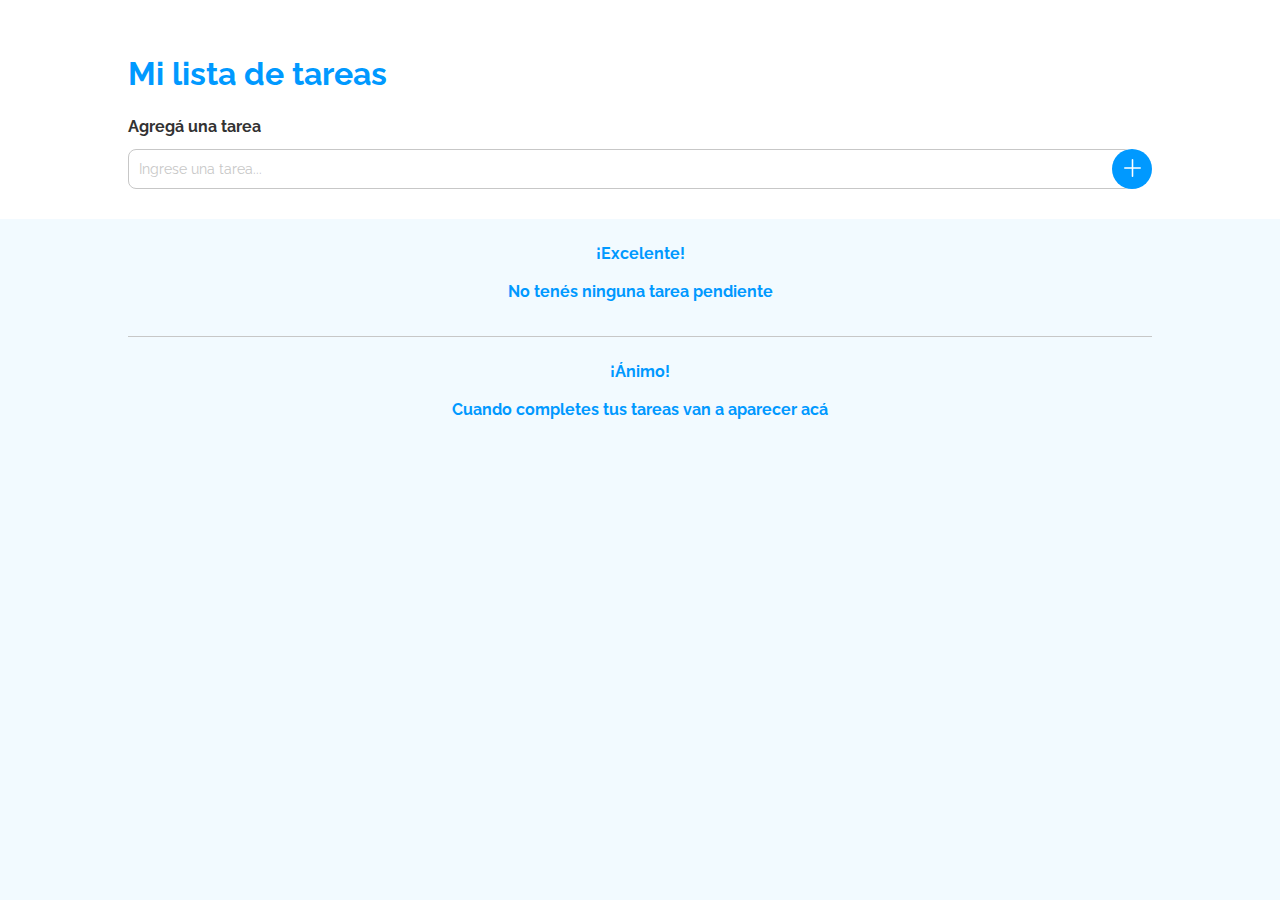
<file: index.html>
<!DOCTYPE html>
<html lang="en">

<head>
    <meta charset="UTF-8">
    <meta name="viewport" content="width=device-width, initial-scale=1.0">
    <meta http-equiv="X-UA-Compatible" content="ie=edge">
    <title>BEST to-do list EVER</title>
    <link rel="stylesheet" href="styles/todo.css">
    <script type="text/javascript" src="todo.js"></script>
    <link href="https://fonts.googleapis.com/css?family=Raleway:400,700&display=swap" rel="stylesheet">
    <link rel="icon" type="image/png" href="styles/images/list.png" />
    <link rel="stylesheet" href="https://marcreativo.github.io/tp-results/result.css">
   <script src="https://marcreativo.github.io/tp-results/result.js" type="text/javascript"></script>
</head>

<body onload="onLoad()">
    <header class="add-task-container">
        <h1>Mi lista de tareas</h1>
        <h2 class="section-title">Agregá una tarea</h2>
        <div class="add-task-input-container">
            <input type="text" value="" onkeypress="keyPress(event)" placeholder="Ingrese una tarea..." id="item">
            <button class="add-task-btn" type="button" id="add" onclick="addTask()"><img src="styles/images/add.svg"
                    alt=""></button>
        </div>
    </header>
    <div class="tasks-container">
        <div class="pending-task-container">
            <!-- <h2 class="section-title">Tareas pendientes</h2> -->
            <ul id="todo" class="pending-task-list">
                <!-- <li class="task">
                    <div class="task-text">
                        <p>holis</p> 
                       <input type="text"> 
                    </div>
                    <div class="task-btns"> 
                        <button><img id='svg' src="styles/images/edit.svg"></button> nice to have pero ni idea como hacer, investigare
                        <button><img id='svg-trash' src="styles/images/trash.svg"></button>
                        <button><img id='svg-pending' src="styles/images/pending.svg"></button>
                    </div>
                </li> -->
            </ul>
            <!-- <div class="no-tasks">
                <h2>¡Excelente!</h2>
                <p>No tenés ninguna tarea pendiente</p>
            </div> -->
        </div>
        <div class="completed-task-container">
            <!-- <h2 class="section-title">Tareas completadas</h2> -->
            <ul id="completed" class="completed-task-list">

                <!--<li class="task">
                    <div class="task-text">
                        <p>chau</p>
                    </div>
                    <div class="task-btns">
                        <button><img src="styles/images/trash.svg"></button>
                        <button><img src="styles/images/completed.svg"></button>
                    </div> 

                </li>-->
            </ul>
            <!-- <div class="no-tasks">
                <h2>¡Ánimo!</h2>
                <p>Cuando completes tus tareas van a aparecer acá</p>-->
        </div>
    </div>
</body>

</html>
</file>
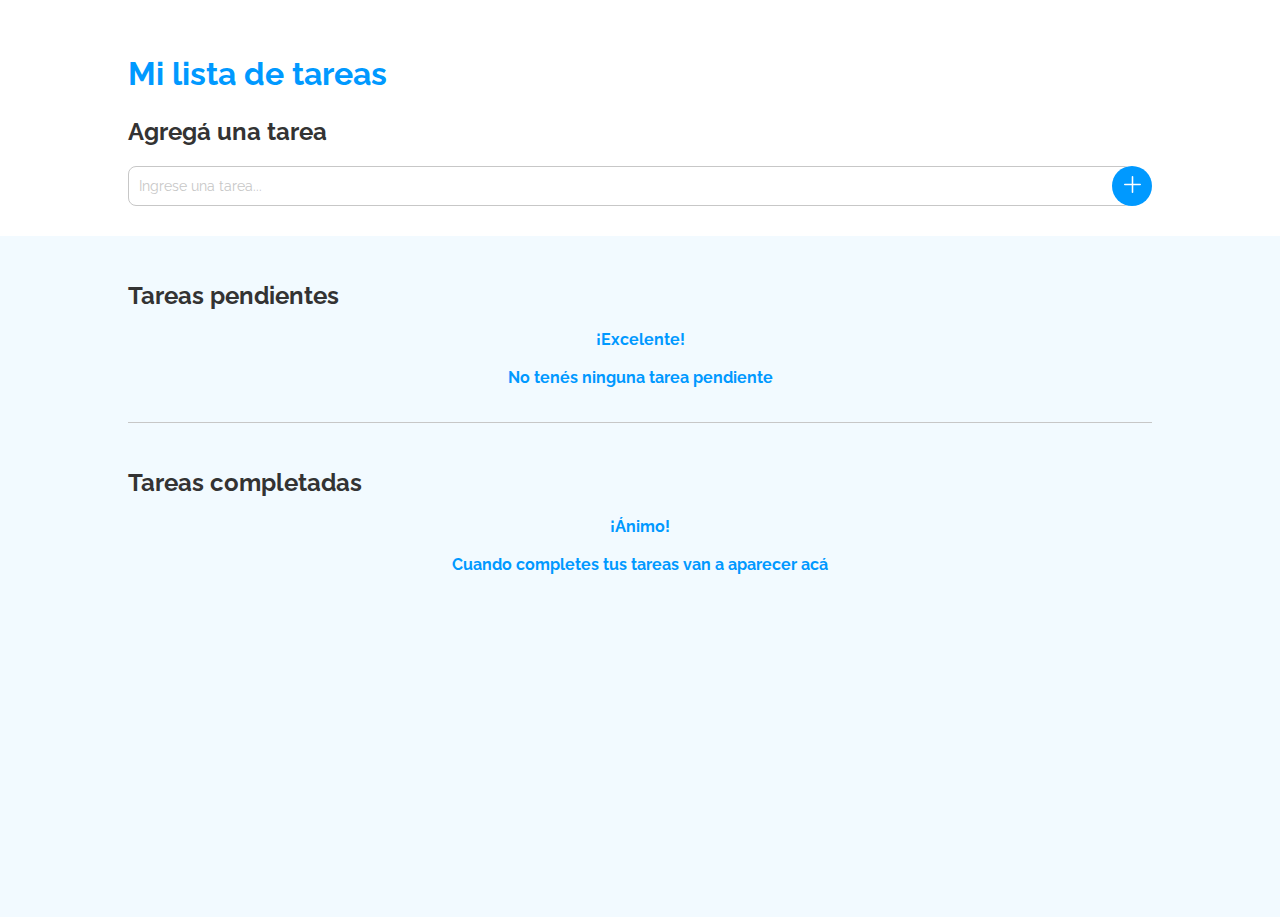
<file: TP2-Juli-Sissi-Angie-maqueteado/index.html>
<!DOCTYPE html>
<html lang="en">

<head>
    <meta charset="UTF-8">
    <meta name="viewport" content="width=device-width, initial-scale=1.0">
    <meta http-equiv="X-UA-Compatible" content="ie=edge">
    <title>BEST to-do list EVER</title>
    <link rel="stylesheet" href="styles/todo.css">
    <script type="text/javascript" src="todo.js"></script>
    <link href="https://fonts.googleapis.com/css?family=Raleway:400,700&display=swap" rel="stylesheet">
    <link rel="icon" type="image/png" href="styles/images/list.png" />
</head>

<body onload="printTask()">
    <!-- Barra para agregar tareas -->
    <header class="add-task-container">
        <h1>Mi lista de tareas</h1>
        <h2 class="section-title">Agregá una tarea</h2>
        <div class="add-task-input-container">
            <input type="text" value="" onkeypress="keyPress(event)" placeholder="Ingrese una tarea..." id="item">
            <button class="add-task-btn" type="button" id="add" onclick="addTask()"><img src="styles/images/add.svg"
                    alt=""></button>
        </div>
    </header>
    <!-- Tareas -->
    <div class="tasks-container">
        <!-- Tareas pendientes -->
        <div class="pending-task-container">
            <h2 class="section-title">Tareas pendientes</h2>
            <ul id="todo" class="pending-task-list">

                <li class="task">
                    <div class="task-text">
                        <p>holis</p>
                        <!-- <input type="text"> -->
                    </div>
                    <div class="task-btns">
                        <!-- <button><img id='svg' src="styles/images/edit.svg"></button> nice to have pero ni idea como hacer, investigare -->
                        <button><img id='svg-trash' src="styles/images/trash.svg"></button>
                        <button><img id='svg-pending' src="styles/images/pending.svg"></button>
                    </div>
                </li>
            </ul>
            <!-- Sin tareas pendientes -->
            <!-- <div class="no-tasks">
                <h2>¡Excelente!</h2>
                <p>No tenés ninguna tarea pendiente</p>
            </div> -->
        </div>
        <!-- Tareas completadas -->
        <div class="completed-task-container">
            <h2 class="section-title">Tareas completadas</h2>
            <ul id="completed" class="completed-task-list">

                <li class="task">
                    <div class="task-text">
                        <p>chau</p>
                    </div>
                    <div class="task-btns">
                        <button><img src="styles/images/trash.svg"></button>
                        <button><img src="styles/images/completed.svg"></button>
                    </div>

                </li>
            </ul>
            <!-- Sin tareas completadas -->
            <!-- <div class="no-tasks">
                <h2>¡Ánimo!</h2>
                <p>Cuando completes tus tareas van a aparecer acá</p>
            </div> -->
        </div>
    </div>

</body>

</html>
</file>
<file: styles/todo.css>
button {
  border: none;
  background: transparent;
  cursor: pointer;
}
button svg {
  position: relative;
  float: left;
  width: 100%;
}

ul {
  margin-block-start: 0;
  margin-block-end: 0;
  margin-inline-start: 0;
  margin-inline-end: 0;
  text-decoration: none;
  list-style-type: none;
  padding: 0;
}

body {
  font-family: "Raleway", sans-serif;
  margin: 0px;
  color: #333333;
}

.blank {
  font-weight: 700;
  font-size: 16px;
  color: #0099ff;
  text-align: center;
}

.line {
  text-decoration: line-through;
}

h2 {
  font-size: 16px;
}

input {
  border: 1px;
  border-color: #c7c7c7;
  width: calc(100% - 20px);
  border-radius: 8px;
  border-style: solid;
  align-content: center;
  padding: 10px;
  font-size: 14px;
  height: 40px;
  box-sizing: border-box;
  color: #333333;
  font-family: "Raleway", sans-serif;
}
input::placeholder {
  color: #c7c7c7;
}

.tasks-container {
  position: relative;
  float: left;
  width: 100%;
  background-color: rgba(0, 153, 255, 0.05);
  height: calc(100vh - 219.27px);
  overflow: scroll;
  padding: 25px 10%;
  width: 100%;
  box-sizing: border-box;
}

.add-task-container {
  position: relative;
  float: left;
  width: 100%;
  padding: 30px 10%;
  box-sizing: border-box;
}
.add-task-container h1 {
  color: #0099ff;
  margin: 25px 0;
}
.add-task-container .add-task-input-container {
  position: relative;
  float: left;
  width: 100%;
}
.add-task-container .add-task-input-container .add-task-input {
  width: calc(100% - 20px);
  border-radius: 8px 0 0 8px;
}
.add-task-container .add-task-input-container .add-task-btn {
  background-color: #0099ff;
  border-radius: 50%;
  padding: 10px 12px;
  position: absolute;
  right: 0;
  bottom: 0;
  width: 40px;
  height: 40px;
}

.pending-task-container {
  position: relative;
  float: left;
  width: 100%;
}
.pending-task-container .pending-task-list {
  position: relative;
  float: left;
  width: 100%;
}
.pending-task-container .pending-task-list .task {
  position: relative;
  float: left;
  width: 100%;
  width: 100%;
  box-sizing: border-box;
  border-radius: 8px;
  box-shadow: 2px 2px 4px rgba(0, 0, 0, 0.16);
  padding: 20px 30px;
  margin: 20px 0;
  background-color: #ffffff;
  align-items: center;
}
.pending-task-container .pending-task-list .task .task-text {
  position: relative;
  float: left;
  width: 100%;
  align-self: flex-start;
  padding-right: 15px;
  box-sizing: border-box;
}
.pending-task-container .pending-task-list .task .task-text p {
  margin: 0;
  text-decoration: none;
  width: 100%;
}
.pending-task-container .pending-task-list .task .task-text input {
  width: 100%;
}
.pending-task-container .pending-task-list .task .task-btns {
  position: relative;
  float: right;
  width: 100%;
  border-left: 1px solid #c7c7c7;
  padding-left: 10px;
  align-self: center;
  width: auto;
}
.pending-task-container .pending-task-list .task .task-btns button {
  margin: 0 5px;
}
.pending-task-container .pending-task-list .task .task-text {
  width: calc(100% - 138.13px);
}

.completed-task-container {
  position: relative;
  float: left;
  width: 100%;
  padding-top: 25px;
  margin-top: 35px;
  border-top: 1px solid #c7c7c7;
}
.completed-task-container .completed-task-list {
  position: relative;
  float: left;
  width: 100%;
}
.completed-task-container .completed-task-list .task {
  position: relative;
  float: left;
  width: 100%;
  width: 100%;
  box-sizing: border-box;
  border-radius: 8px;
  box-shadow: 2px 2px 4px rgba(0, 0, 0, 0.16);
  padding: 20px 30px;
  margin: 20px 0;
  background-color: #ffffff;
  align-items: center;
}
.completed-task-container .completed-task-list .task .task-text {
  position: relative;
  float: left;
  width: 100%;
  align-self: flex-start;
  padding-right: 15px;
  box-sizing: border-box;
}
.completed-task-container .completed-task-list .task .task-text p {
  margin: 0;
  text-decoration: line-through;
  width: 100%;
}
.completed-task-container .completed-task-list .task .task-text input {
  width: 100%;
}
.completed-task-container .completed-task-list .task .task-btns {
  position: relative;
  float: right;
  width: 100%;
  border-left: 1px solid #c7c7c7;
  padding-left: 10px;
  align-self: center;
  width: auto;
}
.completed-task-container .completed-task-list .task .task-btns button {
  margin: 0 5px;
}
.completed-task-container .completed-task-list .task .task-text {
  width: calc(100% - 94.31px);
}

.no-tasks {
  position: relative;
  float: left;
  width: 100%;
  color: #0099ff;
  padding: 50px 0;
  text-align: center;
}
.no-tasks h2 {
  font-size: 16px;
}

/*# sourceMappingURL=todo.css.map */
</file>
<file: TP2-Juli-Sissi-Angie-maqueteado/styles/todo.css>
button {
  border: none;
  background: transparent;
  cursor: pointer;
}
button svg {
  position: relative;
  float: left;
  width: 100%;
}

ul {
  margin-block-start: 0;
  margin-block-end: 0;
  margin-inline-start: 0;
  margin-inline-end: 0;
  text-decoration: none;
  list-style-type: none;
  padding: 0;
}

body {
  font-family: "Raleway", sans-serif;
  margin: 0px;
  color: #333333;
}

.blank {
  font-weight: 700;
  font-size: 16px;
  color: #0099ff;
  text-align: center;
}

.line {
  text-decoration: line-through;
}

input {
  border: 1px;
  border-color: #c7c7c7;
  width: calc(100% - 20px);
  border-radius: 8px;
  border-style: solid;
  align-content: center;
  padding: 10px;
  font-size: 14px;
  height: 40px;
  box-sizing: border-box;
  color: #333333;
  font-family: "Raleway", sans-serif;
}
input::placeholder {
  color: #c7c7c7;
}

.tasks-container {
  position: relative;
  float: left;
  width: 100%;
  background-color: rgba(0, 153, 255, 0.05);
  height: calc(100vh - 219.27px);
  overflow: scroll;
  padding: 25px 10%;
  width: 100%;
  box-sizing: border-box;
}

.add-task-container {
  position: relative;
  float: left;
  width: 100%;
  padding: 30px 10%;
  box-sizing: border-box;
}
.add-task-container h1 {
  color: #0099ff;
  margin: 25px 0;
}
.add-task-container .add-task-input-container {
  position: relative;
  float: left;
  width: 100%;
}
.add-task-container .add-task-input-container .add-task-input {
  width: calc(100% - 20px);
  border-radius: 8px 0 0 8px;
}
.add-task-container .add-task-input-container .add-task-btn {
  background-color: #0099ff;
  border-radius: 50%;
  padding: 10px 12px;
  position: absolute;
  right: 0;
  bottom: 0;
  width: 40px;
  height: 40px;
}

.pending-task-container {
  position: relative;
  float: left;
  width: 100%;
}
.pending-task-container .pending-task-list {
  position: relative;
  float: left;
  width: 100%;
}
.pending-task-container .pending-task-list .task {
  position: relative;
  float: left;
  width: 100%;
  width: 100%;
  box-sizing: border-box;
  border-radius: 8px;
  box-shadow: 2px 2px 4px rgba(0, 0, 0, 0.16);
  padding: 20px 30px;
  margin: 20px 0;
  background-color: #ffffff;
  align-items: center;
}
.pending-task-container .pending-task-list .task .task-text {
  position: relative;
  float: left;
  width: 100%;
  align-self: flex-start;
  padding-right: 15px;
  box-sizing: border-box;
}
.pending-task-container .pending-task-list .task .task-text p {
  margin: 0;
  text-decoration: none;
  width: 100%;
}
.pending-task-container .pending-task-list .task .task-text input {
  width: 100%;
}
.pending-task-container .pending-task-list .task .task-btns {
  position: relative;
  float: right;
  width: 100%;
  border-left: 1px solid #c7c7c7;
  padding-left: 10px;
  align-self: center;
  width: auto;
}
.pending-task-container .pending-task-list .task .task-btns button {
  margin: 0 5px;
}
.pending-task-container .pending-task-list .task .task-text {
  width: calc(100% - 138.13px);
}

.completed-task-container {
  position: relative;
  float: left;
  width: 100%;
  padding-top: 25px;
  margin-top: 35px;
  border-top: 1px solid #c7c7c7;
}
.completed-task-container .completed-task-list {
  position: relative;
  float: left;
  width: 100%;
}
.completed-task-container .completed-task-list .task {
  position: relative;
  float: left;
  width: 100%;
  width: 100%;
  box-sizing: border-box;
  border-radius: 8px;
  box-shadow: 2px 2px 4px rgba(0, 0, 0, 0.16);
  padding: 20px 30px;
  margin: 20px 0;
  background-color: #ffffff;
  align-items: center;
}
.completed-task-container .completed-task-list .task .task-text {
  position: relative;
  float: left;
  width: 100%;
  align-self: flex-start;
  padding-right: 15px;
  box-sizing: border-box;
}
.completed-task-container .completed-task-list .task .task-text p {
  margin: 0;
  text-decoration: line-through;
  width: 100%;
}
.completed-task-container .completed-task-list .task .task-text input {
  width: 100%;
}
.completed-task-container .completed-task-list .task .task-btns {
  position: relative;
  float: right;
  width: 100%;
  border-left: 1px solid #c7c7c7;
  padding-left: 10px;
  align-self: center;
  width: auto;
}
.completed-task-container .completed-task-list .task .task-btns button {
  margin: 0 5px;
}
.completed-task-container .completed-task-list .task .task-text {
  width: calc(100% - 94.31px);
}

.no-tasks {
  position: relative;
  float: left;
  width: 100%;
  color: #0099ff;
  padding: 50px 0;
  text-align: center;
}
.no-tasks h2 {
  font-size: 16px;
}

/*# sourceMappingURL=todo.css.map */
</file>
